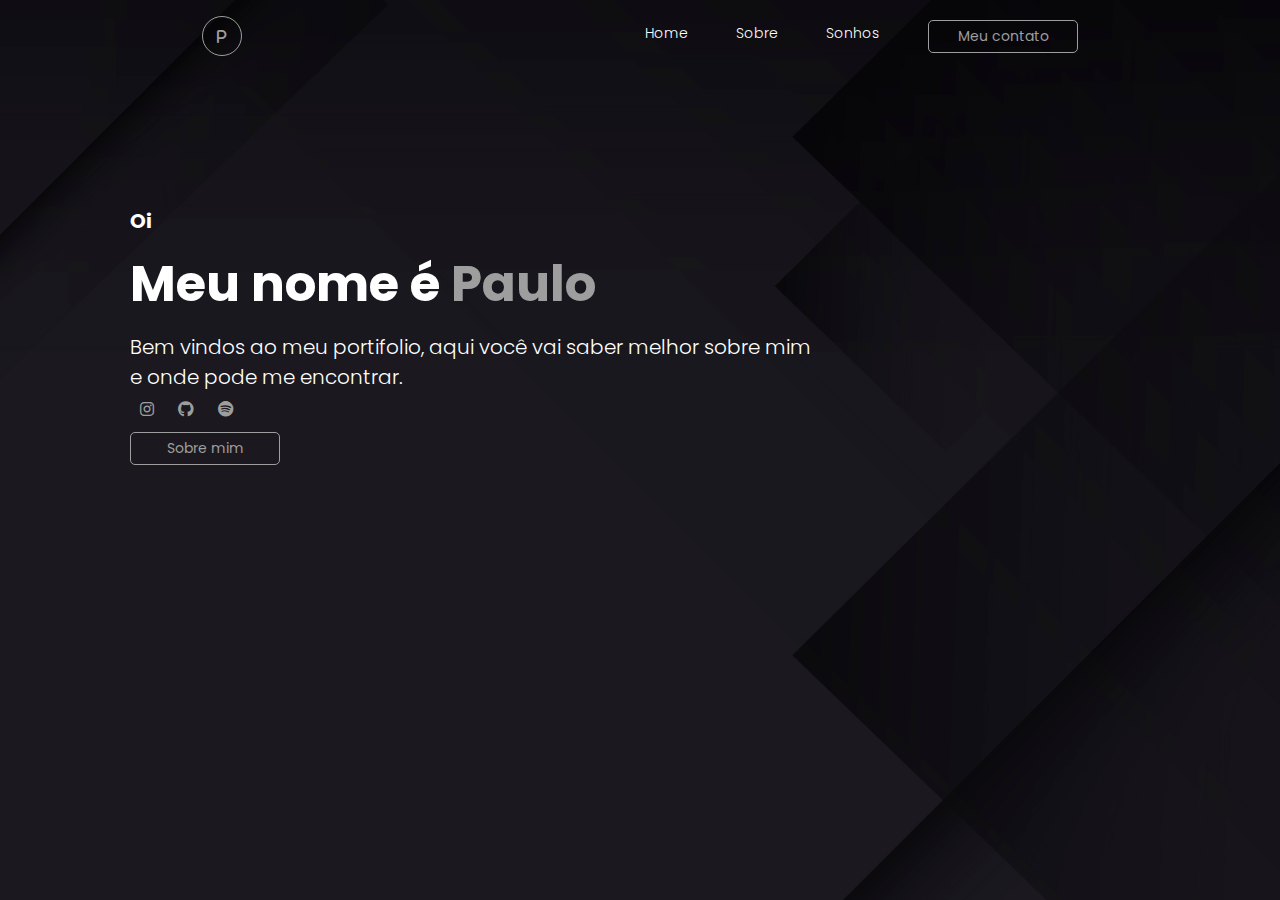
<file: index.html>
<!DOCTYPE html>
<html lang="pt-BR">
<head>
    <meta charset="UTF-8">
    <meta http-equiv="X-UA-Compatible" content="IE=edge">
    <meta name="viewport" content="width=device-width, initial-scale=1.0">
    <link rel="stylesheet" href="https://cdnjs.cloudflare.com/ajax/libs/font-awesome/6.1.0/css/all.min.css">
    <link rel="stylesheet" href="style.css">
    <title>portifolio</title>
</head>
<body>
    <div class="background">
        <header>
            <div class="logo">
                <i class="fa-solid fa-p"></i>
            </div>
            <div class="cabeçalho">
                <li>
                    <a href="index.html">Home</a>
                </li>
                <li>
                    <a href="sobre.html">Sobre</a>
                </li>
                <li>
                    <a href="sonhos.html">Sonhos</a>
                </li>

                <a href="contato.html"><button>Meu contato</button></a>
            </div>
        </header>

        <div class="container-text">
            <div class="text">
                <h3>Oi</h3>
                <h1>Meu nome é <span>Paulo</span></h1>
                <p>Bem vindos ao meu portifolio, aqui você vai saber melhor sobre mim
                    <br>e onde pode me encontrar.
                </p>
                <div class="social">
                    <a href="https://www.instagram.com/paulokksk/"><i class="fa-brands fa-instagram"></i></a>
                    <a href="https://github.com/Paulokksk10"><i class="fa-brands fa-github"></i></a>
                    <a href="https://open.spotify.com/user/31pyslerh6jlzast5ymfxslqq3d4?si=3ed6002e5d08444f"><i class="fa-brands fa-spotify"></i></a>
                </div>
                <a href="sobre.html"><button class="btn">Sobre mim</button></a>
            </div>
        </div>
    </div>
</body>
</html>
</file>
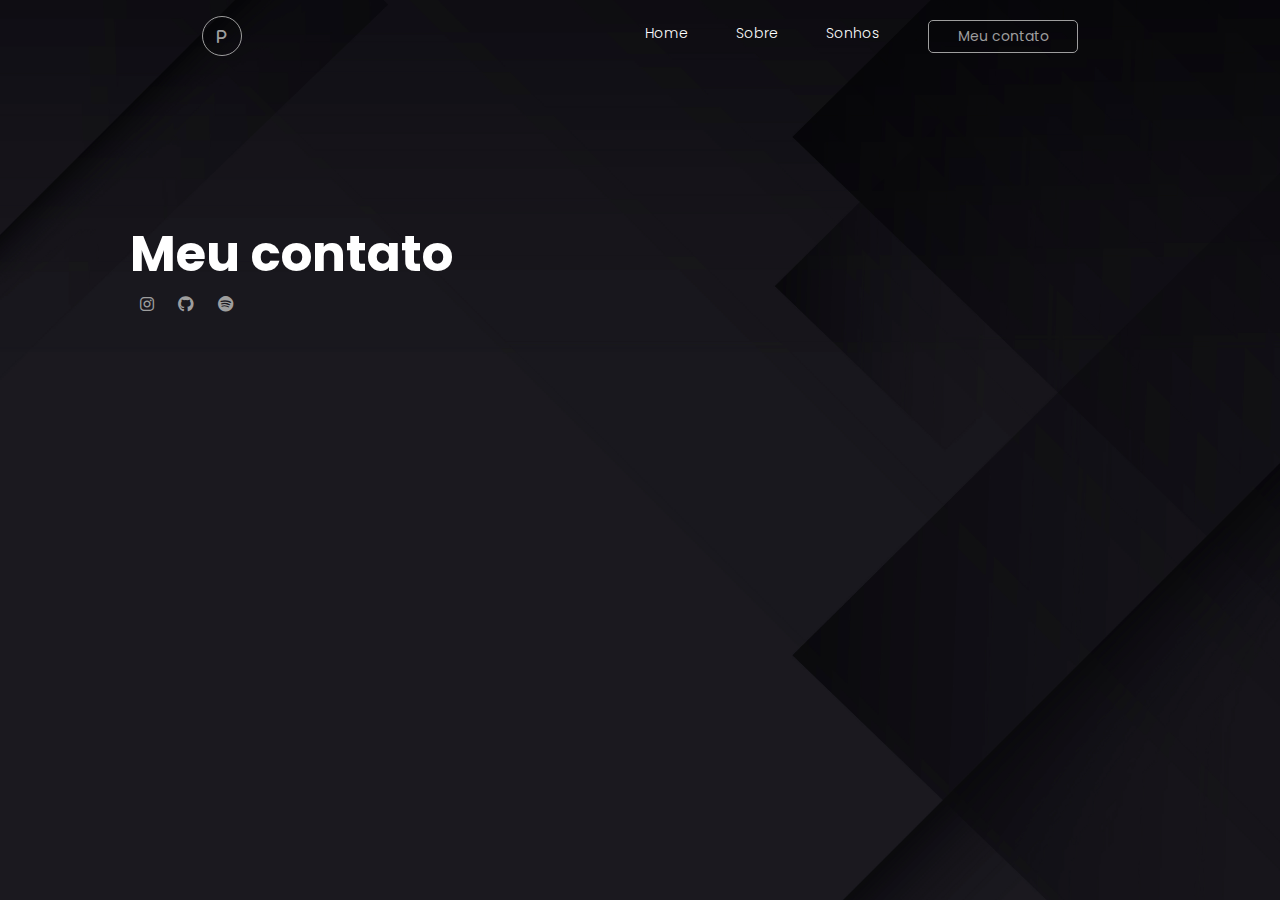
<file: contato.html>
<!DOCTYPE html>
<html lang="pt-BR">
<head>
    <meta charset="UTF-8">
    <meta http-equiv="X-UA-Compatible" content="IE=edge">
    <meta name="viewport" content="width=device-width, initial-scale=1.0">
    <link rel="stylesheet" href="https://cdnjs.cloudflare.com/ajax/libs/font-awesome/6.1.0/css/all.min.css">
    <link rel="stylesheet" href="style.css">
    <title>Contato</title>
</head>
<body>
    <div class="background">
        <header>
            <div class="logo">
                <i class="fa-solid fa-p"></i>
            </div>
            <div class="cabeçalho">
                <li>
                    <a href="index.html">Home</a>
                </li>
                <li>
                    <a href="sobre.html">Sobre</a>
                </li>
                <li>
                    <a href="sonhos.html">Sonhos</a>
                </li>

                <a href="contato.html"><button>Meu contato</button></a>
            </div>
        </header>

        <div class="container-text">
            <div class="text">
                <h1>Meu contato</h1>
                <div class="social">
                    <a href="https://www.instagram.com/paulokksk/"><i class="fa-brands fa-instagram"></i></a>
                    <a href="https://github.com/Paulokksk10"><i class="fa-brands fa-github"></i></a>
                    <a href="https://open.spotify.com/user/31pyslerh6jlzast5ymfxslqq3d4?si=3ed6002e5d08444f"><i class="fa-brands fa-spotify"></i></a>
                </div>
            </div>
        </div>
    </div>
</body>
</html>
</file>
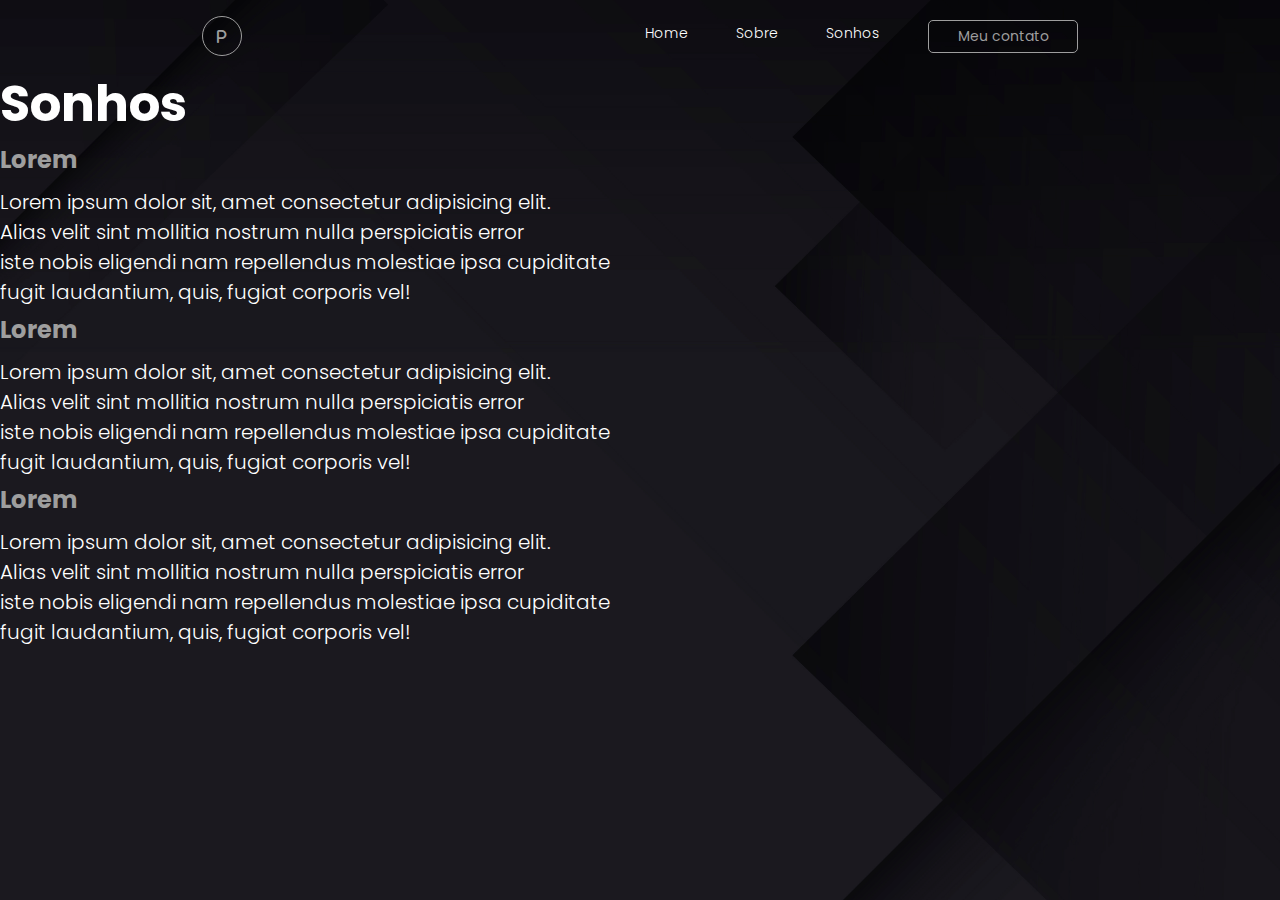
<file: sonhos.html>
<!DOCTYPE html>
<html lang="pt-BR">
<head>
    <meta charset="UTF-8">
    <meta http-equiv="X-UA-Compatible" content="IE=edge">
    <meta name="viewport" content="width=device-width, initial-scale=1.0">
    <link rel="stylesheet" href="https://cdnjs.cloudflare.com/ajax/libs/font-awesome/6.1.0/css/all.min.css">
    <link rel="stylesheet" href="style.css">
    <title>Sonhos</title>
</head>
<body>
    <div class="background">
        <header>
            <div class="logo">
                <i class="fa-solid fa-p"></i>
            </div>
            <div class="cabeçalho">
                <li>
                    <a href="index.html">Home</a>
                </li>
                <li>
                    <a href="sobre.html">Sobre</a>
                </li>
                <li>
                    <a href="sonhos.html">Sonhos</a>
                </li>

                <a href="contato.html"><button>Meu contato</button></a>
            </div>
        </header>

        <div class="container">
            <div class="text">
                <h1>Sonhos</h1>
                <h2>Lorem</h2>
                <p>Lorem ipsum dolor sit, amet consectetur adipisicing elit. <br>
                Alias velit sint mollitia nostrum nulla perspiciatis error <br>
                iste nobis eligendi nam repellendus molestiae ipsa cupiditate <br>
                fugit laudantium, quis, fugiat corporis vel!<br>
                </p>
                <h2>Lorem</h2>
                <p>Lorem ipsum dolor sit, amet consectetur adipisicing elit. <br>
                Alias velit sint mollitia nostrum nulla perspiciatis error <br>
                iste nobis eligendi nam repellendus molestiae ipsa cupiditate <br>
                fugit laudantium, quis, fugiat corporis vel!<br>
                </p>
                <h2>Lorem</h2>
                <p>Lorem ipsum dolor sit, amet consectetur adipisicing elit. <br>
                Alias velit sint mollitia nostrum nulla perspiciatis error <br>
                iste nobis eligendi nam repellendus molestiae ipsa cupiditate <br>
                fugit laudantium, quis, fugiat corporis vel!<br>
                </p>
            </div>
        </div>
    </div>
</body>
</html>
</file>
<file: style.css>
@import url('https://fonts.googleapis.com/css2?family=Poppins:ital,wght@0,400;0,500;0,600;0,700;0,800;0,900;1,400;1,500;1,600;1,700;1,800;1,900&display=swap');

*{
    margin: 0;
    padding: 0;
    box-sizing: border-box;
    text-decoration: none;
    list-style: none;
    font-family: "Poppins", sans-serif;
}

body{
    overflow: hidden;
}
.background{
    background: linear-gradient(rgba(0, 0, 0, 0.5), rgba(0, 0, 0, 0.5));
    background-image: url(background.jpg);
    background-size: cover;
    background-position: center;
    height: 100vh;
}

header{
    display: flex;
    justify-content: space-around;
    max-width: 100%;
    align-items: center;
    text-align: center;
    padding-top: 1rem;
}

.cabeçalho{
    display: flex;
    gap: 3rem;
    font-weight: 300;
    cursor: pointer;
}

.cabeçalho a{
    color: #fff;
    font-size: 14px;
}

.cabeçalho a:hover{
    color: #9e9e9e;
    transition: 0.3s all;
}

.logo{
    height: 40px;
    width: 40px;
    background: transparent;
    border: 1px solid #9e9e9e;
    color: #9e9e9e;
    border-radius: 50%;
    display: inline-flex;
    align-items: center;
    justify-content: center;
    font-size: 15px;
    cursor: pointer;
}

button{
    color: #9e9e9e;
    background: transparent;
    border: solid 1px #9e9e9e;
    padding: 5px;
    border-radius: 15px;
    font-size: 14px;
    width: 150px;
    cursor: pointer;
}

button:hover{
    background: #9e9e9e;
    color: #000;
    transition: 0.4s;
}

.section {
    min-height: 100vh;
  }

.container-text{
    padding: 150px 0 0 130px;
}

.text h3{
    color: #fff;
    font-size: 20px;
}
.local {
    margin-top: 50px;
    margin-left: 1000px;
}

.if {
    margin-top: -700px;
    margin-left: 1300px;
}

.text h2{
    color: #9e9e9e;
}

.text h1{
    color: #fff;
    font-size: 50px;
    margin-top: 10px;
}

.text span{
    color: #9e9e9e;
}

.text p{
    color: #fff;
    font-size: 20px;
    font-weight: 300;
    margin-top: 10px;
    margin-bottom: 5px;
}

.social a{
    color: #9e9e9e;
    padding: 10px;
    margin-top: 5px;
}

.btn{
    margin-top: 10px;
}


.text h4{
    color: #9e9e9e;
    margin-left: 21px;
}

.formulario {
    color:#fff;
    margin-left: 55%;
    margin-top: -400px;
}



.if img{
    border-radius: 50%;
}
.local img {
    border-radius:20%;
}


fieldset{
    border: 0;
}

input, textarea, button{
    border-radius: 5px;
}

.formulario {
    margin-bottom: 1em;
}

.formulario label{
    margin-bottom: 0.2em;
    display:block;
    color:#9e9e9e;
    
}

fieldset{
    float: left;
    margin-right:1em;
}

.formulario input[type="nome"], .formulario input[type="email"], .formulario textarea {
    padding: 0.2em;
    border: 1px solid #9e9e9e;
    box-shadow: 2px 2px 2px rgb(0, 0, 0, 0.2);
    display: block;
}

.formulario input:focus, .formulario textarea:focus{
    background: #9e9e9e;
}

.galery-img {
    width: 100%;
    max-width: 36rem;
    max-height: 36rem;
    overflow: hidden;
}

.galery-img img{
    transition: all 300ms ease-in-out;
}

.galery-img img:hover{
    transform: translate(-3%, 3%) scale(1.2) rotate(5deg);
}

.grid-one-content {
    display: flex;
    flex-flow: column wrap;
    justify-content: center;
    height: 100vh;
  }
  
  .grid-main-heading {
    margin-bottom: 1rem;
  }
  
  .grid-description {
    padding-bottom: 5rem;
  }
  
  .grid {
    display: grid;
    grid-template-columns: repeat(3, 1fr);
    gap: var(--gap);
    counter-reset: grid-counter;
  }
  
  .grid h3 {
    font-size: 3rem;
    position: relative;
    padding-left: 5rem;
    padding-bottom: 2rem;
  }
  
  .grid h3::before {
    counter-increment: grid-counter;
    content: counter(grid-counter);
    position: absolute;
    font-size: 8rem;
    font-style: italic;
    top: -4rem;
    left: -2rem;
    transform: rotate(5deg);
  }
</file>
